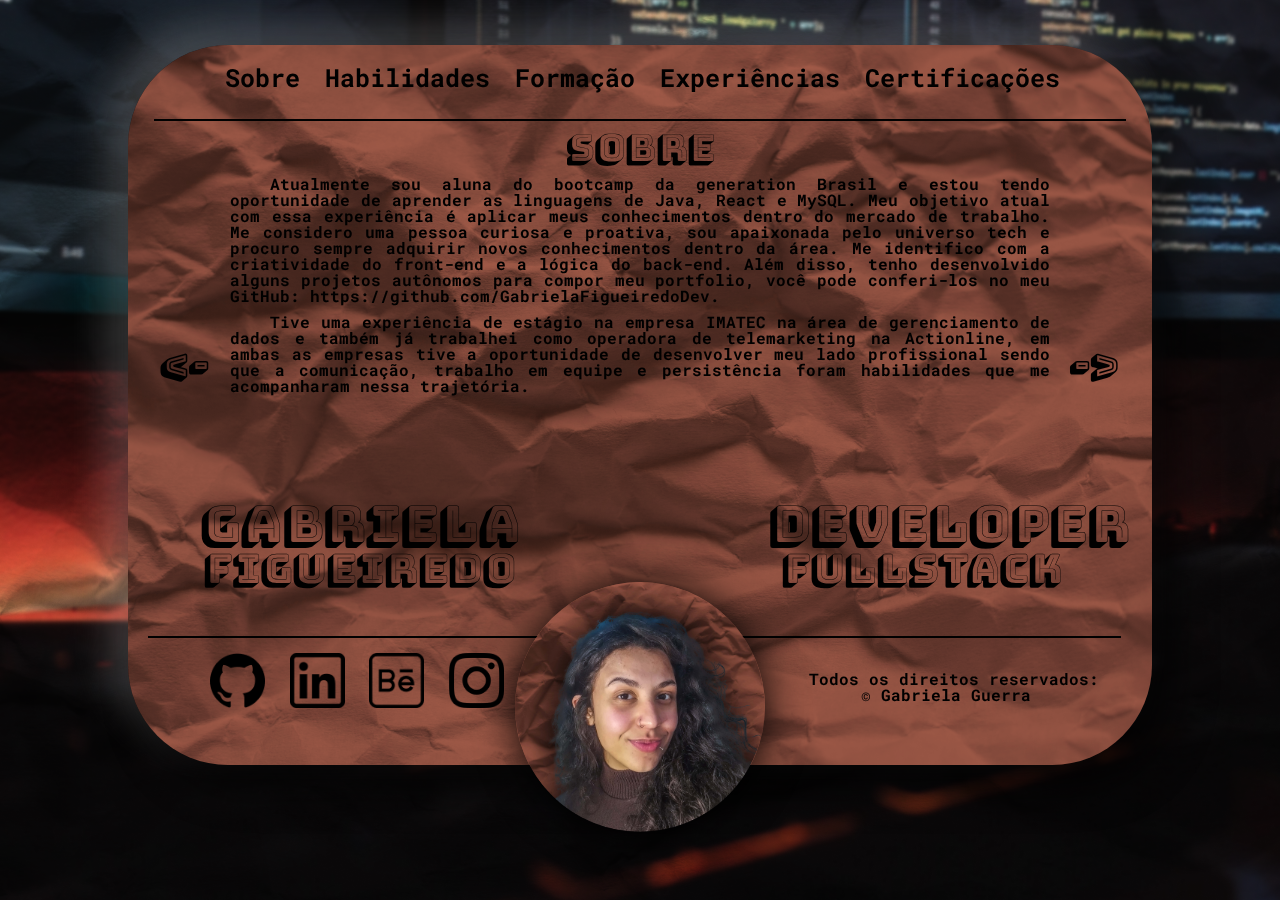
<file: index.html>
<!DOCTYPE html>
<html lang="pt-br">

<head>
    <link rel="stylesheet" href="css/reset.css">
    <meta charset="UTF-8">
    <meta name="viewport" content="width=device-width, initial-scale=1.0">
    <link rel="shortcut icon" href="assets/favicon/favicon.ico" type="image/x-icon">
    <link rel="stylesheet" href="css/global.css">
    <link rel="stylesheet" href="css/model_page.css">
    <title>Curriculo</title>
</head>

<body>
    <div class="setup_fundo">
        <div class="textura_02"></div>
    </div>

    <div>
        <div class="rectangle" id="rectangle_light"></div>
        <div class="rectangle" id="rectangle_shadow"></div>
    </div>

    <main class="rectangle textura">
        <header>
            <nav>
                <a class="nav_next" href="index.html">Sobre</a>
                <a class="nav_next" href="habilidades.html">Habilidades</a>
                <a class="nav_next" href="formacao.html">Formação</a>
                <a class="nav_next" href="experciencia.html">Experiências</a>
                <a class="nav_next" href="certificacoes.html">Certificações</a>
            </nav>
        </header>

        <hr class="divisoria">

        

        <section class="slider">
            <a class= "tipografia_especial_03 seta_position_e" href="certificacoes.html">&lt;-</a>
        
            <article class="slide_article primeiro">
                <h2 class="tipografia_especial_03 centralize_text">Sobre</h2>
                <p class="tipografia_texto p_textos">
                    Atualmente sou aluna do bootcamp da generation Brasil e estou tendo oportunidade de aprender as
                    linguagens de Java, React e MySQL. Meu objetivo atual com essa experiência é aplicar meus
                    conhecimentos dentro do mercado de trabalho. Me considero uma pessoa curiosa e proativa, sou
                    apaixonada pelo universo tech e procuro sempre adquirir novos conhecimentos dentro da área. Me
                    identifico com a criatividade do front-end e a lógica do back-end. Além disso, tenho desenvolvido
                    alguns projetos autônomos para compor meu portfolio, você pode conferi-los no meu GitHub:
                    https://github.com/GabrielaFigueiredoDev.
                </p>

                <p class="tipografia_texto p_textos">
                    Tive uma experiência de estágio na empresa IMATEC na área de gerenciamento de dados e também já
                    trabalhei como operadora de telemarketing na Actionline, em ambas as empresas tive a oportunidade de
                    desenvolver meu lado profissional sendo que a comunicação, trabalho em equipe e persistência foram
                    habilidades que me acompanharam nessa trajetória.
                </p>
            </article>
            <a href="habilidades.html" class="tipografia_especial_03 seta_position_d">-></a>

        </section>

        <section>
            <div id="name">
                <h2 class="tipografia_especial_01">Gabriela</h2>
                <h2 class="tipografia_especial_02" id="name_text">Figueiredo</h2>
            </div>

            <div id="cargo">
                <h2 class="tipografia_especial_01">Developer</h2>
                <h2 class="tipografia_especial_02" id="cargo_text">FullStack</h2>
            </div>
            <footer>    
                <hr class="divisoria_2">
                <img id="profile" src="assets/foto_gola_alta_marrom_pronta_css.png" alt="Foto perfil: Gabriela Guerra">
                <div id="footer_esquerdo">
                    <a href="https://github.com/GWarriorF" target="_blank"><img src="assets/github_css.png" class="tamanho_icone" alt="icone do github"></a>

                    <a href="https://www.linkedin.com/in/gabriela-guerra-figueiredo/" target="_blank"><img src="assets/linkedin_css.png" class="tamanho_icone" alt="icone do linkedin"></a>

                    <a href="https://www.behance.net/gabrielaguerra18" target="_blank"><img src="assets/behance_css.png" class="tamanho_icone" alt="icone do behance"></a>

                    <a href="https://www.instagram.com/gwarriorf/" target="_blank"><img src="assets/instagram_css.png" class="tamanho_icone" alt="icone do instagram"></a>
                </div>

                <div id="footer_direito" class="tipografia_texto">
                    <p> 
                        Todos os direitos reservados:
                    </p>
                    <p id="footer_direito_text">
                        &copy; Gabriela Guerra
                    </p>

                </div>
            </footer>
        </section>
    </main>

</body>

</html>
</file>
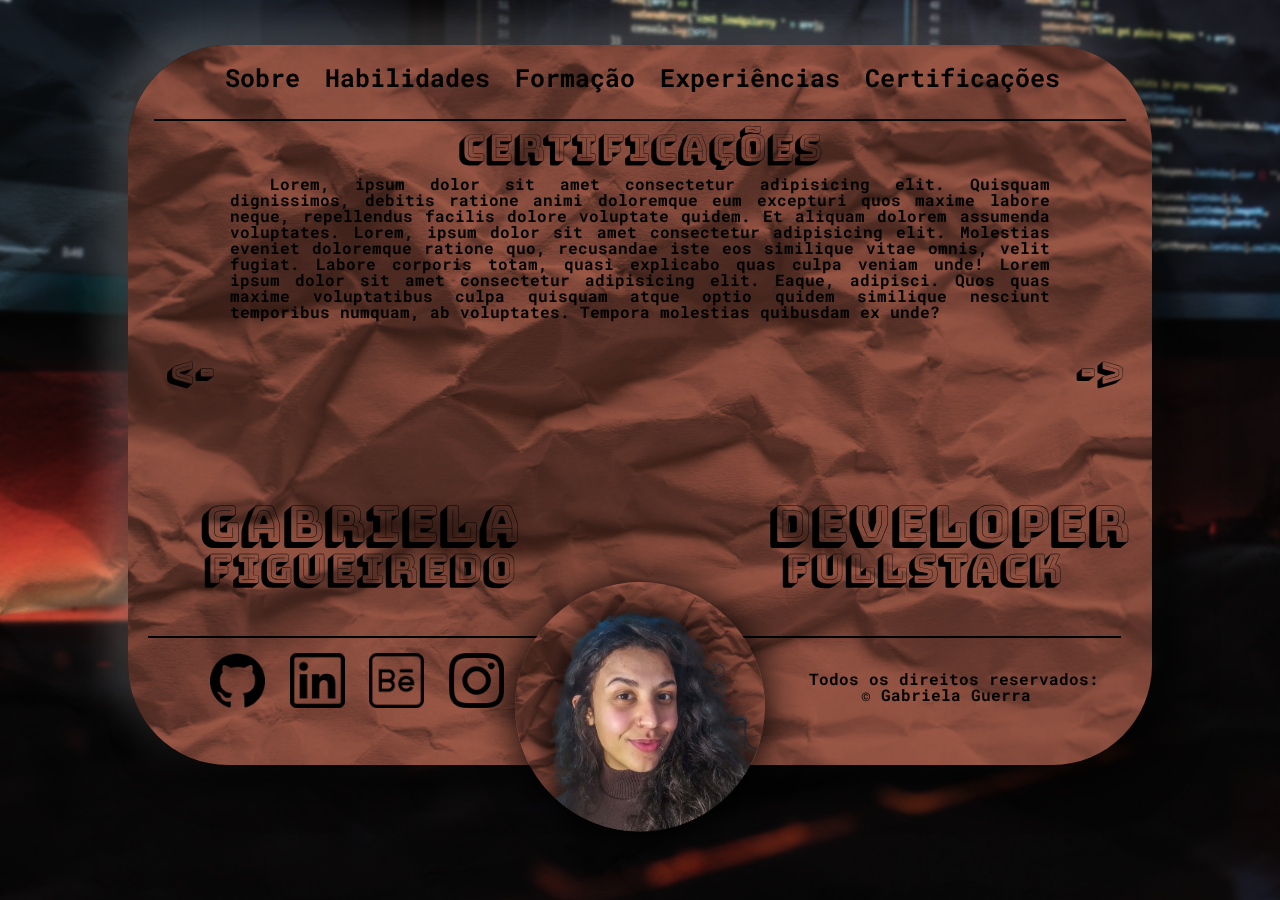
<file: certificacoes.html>
<!DOCTYPE html>
<html lang="pt-br">

<head>
    <link rel="stylesheet" href="css/reset.css">
    <meta charset="UTF-8">
    <meta name="viewport" content="width=device-width, initial-scale=1.0">
    <link rel="shortcut icon" href="assets/favicon/favicon.ico" type="image/x-icon">
    <link rel="stylesheet" href="css/global.css">
    <link rel="stylesheet" href="css/model_page.css">
    <title>Curriculo</title>
</head>

<body>
    <div class="setup_fundo">
        <div class="textura_02"></div>
    </div>

    <div>
        <div class="rectangle" id="rectangle_light"></div>
        <div class="rectangle" id="rectangle_shadow"></div>
    </div>

    <main class="rectangle textura">
        <header>
            <nav>
                <a class="nav_next" href="index.html">Sobre</a>
                <a class="nav_next" href="habilidades.html">Habilidades</a>
                <a class="nav_next" href="formacao.html">Formação</a>
                <a class="nav_next" href="experciencia.html">Experiências</a>
                <a class="nav_next" href="certificacoes.html">Certificações</a>
            </nav>
        </header>

        <hr class="divisoria">

        

        <section class="slider">
            <button class="tipografia_especial_03 seta_position_d">-></button>
        
            <article class="slide_article primeiro">
                <h2 class="tipografia_especial_03 centralize_text">Certificações</h2>
                <p class="tipografia_texto p_textos">
                    Lorem, ipsum dolor sit amet consectetur adipisicing elit. Quisquam dignissimos, debitis ratione animi doloremque eum excepturi quos maxime labore neque, repellendus facilis dolore voluptate quidem. Et aliquam dolorem assumenda voluptates. Lorem, ipsum dolor sit amet consectetur adipisicing elit. Molestias eveniet doloremque ratione quo, recusandae iste eos similique vitae omnis, velit fugiat. Labore corporis totam, quasi explicabo quas culpa veniam unde! Lorem ipsum dolor sit amet consectetur adipisicing elit. Eaque, adipisci. Quos quas maxime voluptatibus culpa quisquam atque optio quidem similique nesciunt temporibus numquam, ab voluptates. Tempora molestias quibusdam ex unde?
                </p>
            </article>

            <button class= "tipografia_especial_03 seta_position_e" href="">&lt;-</button>
        </section>

        <section>
            <div id="name">
                <h2 class="tipografia_especial_01">Gabriela</h2>
                <h2 class="tipografia_especial_02" id="name_text">Figueiredo</h2>
            </div>

            <div id="cargo">
                <h2 class="tipografia_especial_01">Developer</h2>
                <h2 class="tipografia_especial_02" id="cargo_text">FullStack</h2>
            </div>
            
            <footer>    
                <hr class="divisoria_2">
                <img id="profile" src="assets/foto_gola_alta_marrom_pronta_css.png" alt="Foto perfil: Gabriela Guerra">
                <div id="footer_esquerdo">
                    <a href="https://github.com/GWarriorF" target="_blank"><img src="assets/github_css.png" class="tamanho_icone" alt="icone do github"></a>

                    <a href="https://www.linkedin.com/in/gabriela-guerra-figueiredo/" target="_blank"><img src="assets/linkedin_css.png" class="tamanho_icone" alt="icone do linkedin"></a>

                    <a href="https://www.behance.net/gabrielaguerra18" target="_blank"><img src="assets/behance_css.png" class="tamanho_icone" alt="icone do behance"></a>

                    <a href="https://www.instagram.com/gwarriorf/" target="_blank"><img src="assets/instagram_css.png" class="tamanho_icone" alt="icone do instagram"></a>
                </div>

                <div id="footer_direito" class="tipografia_texto">
                    <p> 
                        Todos os direitos reservados:
                    </p>
                    <p id="footer_direito_text">
                        &copy; Gabriela Guerra
                    </p>

                </div>
            </footer>
        </section>
    </main>

</body>

</html>
</file>
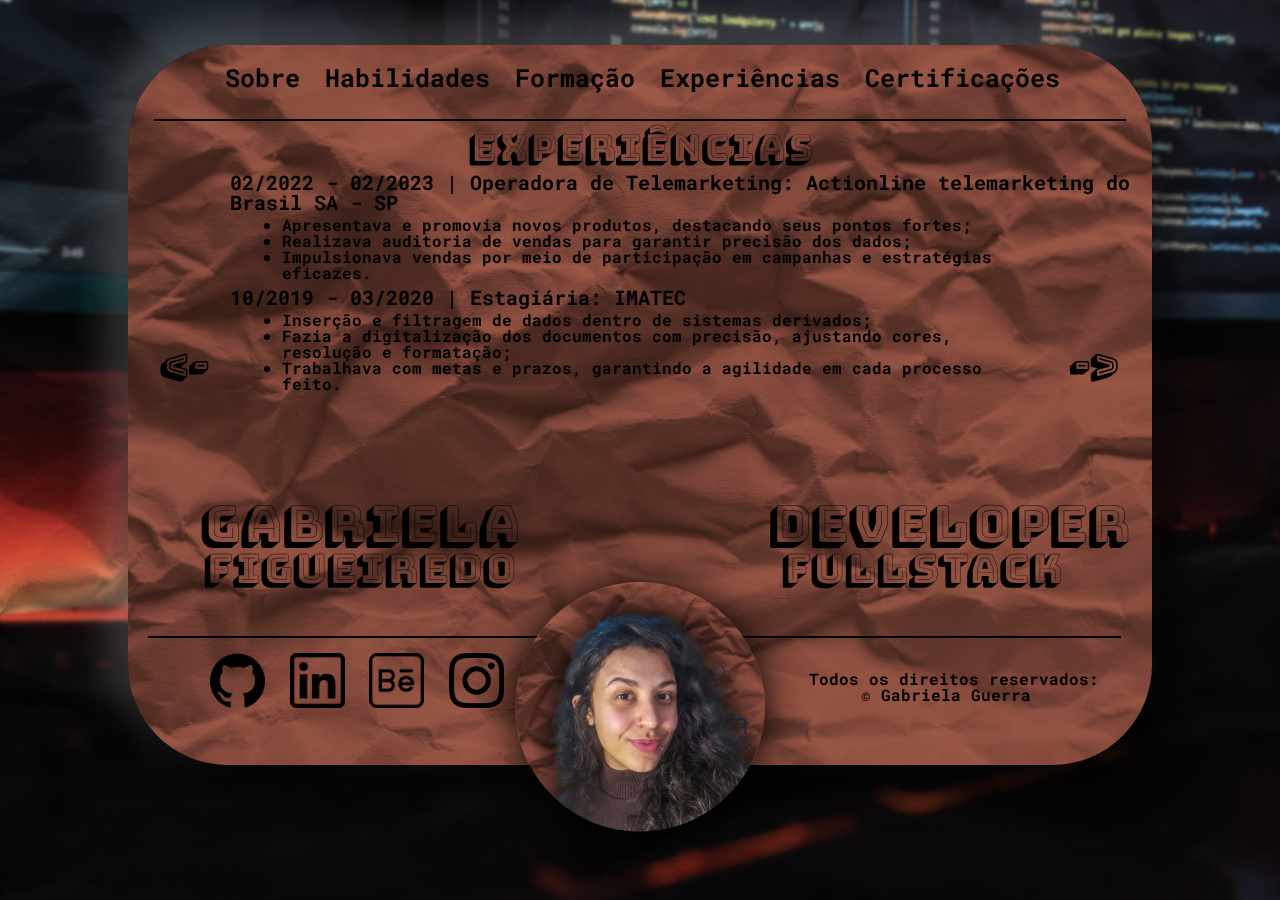
<file: experciencia.html>
<!DOCTYPE html>
<html lang="pt-br">

<head>
    <link rel="stylesheet" href="css/reset.css">
    <meta charset="UTF-8">
    <meta name="viewport" content="width=device-width, initial-scale=1.0">
    <link rel="shortcut icon" href="assets/favicon/favicon.ico" type="image/x-icon">
    <link rel="stylesheet" href="css/global.css">
    <link rel="stylesheet" href="css/model_page.css">
    <title>Curriculo</title>
</head>

<body>
    <div class="setup_fundo">
        <div class="textura_02"></div>
    </div>

    <div>
        <div class="rectangle" id="rectangle_light"></div>
        <div class="rectangle" id="rectangle_shadow"></div>
    </div>

    <main class="rectangle textura">
        <header>
            <nav>
                <a class="nav_next" href="index.html">Sobre</a>
                <a class="nav_next" href="habilidades.html">Habilidades</a>
                <a class="nav_next" href="formacao.html">Formação</a>
                <a class="nav_next" href="experciencia.html">Experiências</a>
                <a class="nav_next" href="certificacoes.html">Certificações</a>
            </nav>
        </header>

        <hr class="divisoria">

        

        <section class="slider">
            <a class= "tipografia_especial_03 seta_position_e" href="formacao.html">&lt;-</a>
            <article class="slide_article primeiro">
                <h2 class="tipografia_especial_03 centralize_text">Experiências</h2>
                <h3 class="tipografia_titulos_2 h3_experiencia">02/2022 - 02/2023 |  Operadora de Telemarketing: Actionline telemarketing do Brasil SA - SP</h3>
                <ul class="ul_experiencia">
                    <li class="tipografia_texto li_experiencia">Apresentava e promovia novos produtos, destacando seus pontos fortes;</li>
                    <li class="tipografia_texto li_experiencia">Realizava auditoria de vendas para garantir precisão dos dados;</li>
                    <li class="tipografia_texto li_experiencia">Impulsionava vendas por meio de participação em campanhas e estratégias eficazes.</li>
                </ul>
                <h3 class="tipografia_titulos_2  h3_experiencia">10/2019 - 03/2020 | Estagiária: IMATEC</h3>
                <ul class="ul_experiencia">
                    <li class="tipografia_texto li_experiencia">Inserção e filtragem de dados dentro de sistemas derivados;</li>
                    <li class="tipografia_texto li_experiencia">Fazia a digitalização dos documentos com precisão, ajustando cores, resolução e formatação;</li>
                    <li class="tipografia_texto li_experiencia">Trabalhava com metas e prazos, garantindo a agilidade em cada processo feito. </li>
                </ul>
            </article>            
            <a href="certificacoes.html" class="tipografia_especial_03 seta_position_d">-></a>
        </section>

        <section>

            <div id="name">
                <h2 class="tipografia_especial_01">Gabriela</h2>
                <h2 class="tipografia_especial_02" id="name_text">Figueiredo</h2>
            </div>

            <div id="cargo">
                <h2 class="tipografia_especial_01">Developer</h2>
                <h2 class="tipografia_especial_02" id="cargo_text">FullStack</h2>
            </div>

            <footer>    
                <hr class="divisoria_2">
                <img id="profile" src="assets/foto_gola_alta_marrom_pronta_css.png" alt="Foto perfil: Gabriela Guerra">
                <div id="footer_esquerdo">
                    <a href="https://github.com/GWarriorF" target="_blank"><img src="assets/github_css.png" class="tamanho_icone" alt="icone do github"></a>

                    <a href="https://www.linkedin.com/in/gabriela-guerra-figueiredo/" target="_blank"><img src="assets/linkedin_css.png" class="tamanho_icone" alt="icone do linkedin"></a>

                    <a href="https://www.behance.net/gabrielaguerra18" target="_blank"><img src="assets/behance_css.png" class="tamanho_icone" alt="icone do behance"></a>

                    <a href="https://www.instagram.com/gwarriorf/" target="_blank"><img src="assets/instagram_css.png" class="tamanho_icone" alt="icone do instagram"></a>
                </div>

                <div id="footer_direito" class="tipografia_texto">
                    <p> 
                        Todos os direitos reservados:
                    </p>
                    <p id="footer_direito_text">
                        &copy; Gabriela Guerra
                    </p>

                </div>
            </footer>
        </section>
    </main>

</body>

</html>
</file>
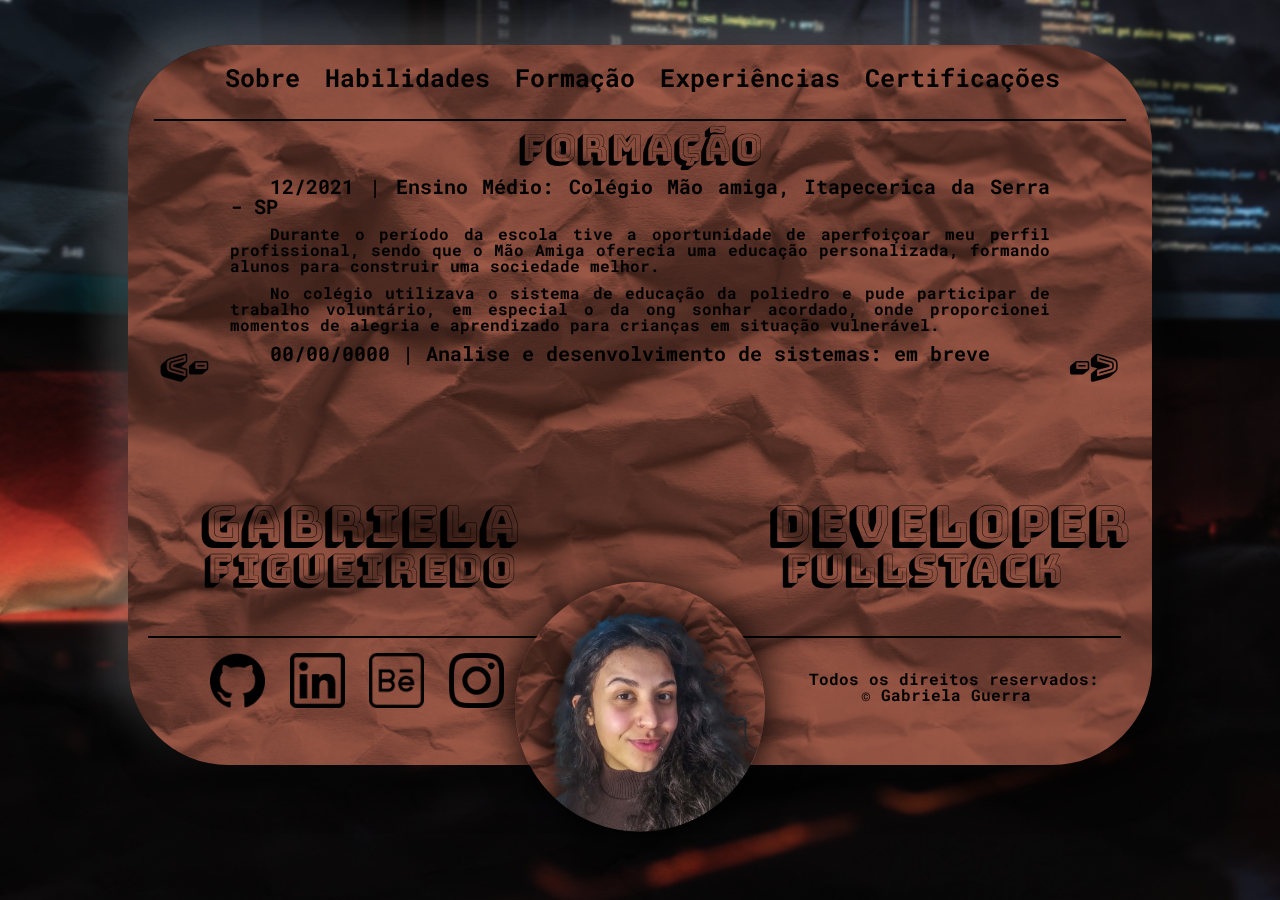
<file: formacao.html>
<!DOCTYPE html>
<html lang="pt-br">

<head>
    <link rel="stylesheet" href="css/reset.css">
    <meta charset="UTF-8">
    <meta name="viewport" content="width=device-width, initial-scale=1.0">
    <link rel="shortcut icon" href="assets/favicon/favicon.ico" type="image/x-icon">
    <link rel="stylesheet" href="css/global.css">
    <link rel="stylesheet" href="css/model_page.css">
    <title>Curriculo</title>
</head>

<body>
    <div class="setup_fundo">
        <div class="textura_02"></div>
    </div>

    <div>
        <div class="rectangle" id="rectangle_light"></div>
        <div class="rectangle" id="rectangle_shadow"></div>
    </div>

    <main class="rectangle textura">
        <header>
            <nav>
                <a class="nav_next" href="index.html">Sobre</a>
                <a class="nav_next" href="habilidades.html">Habilidades</a>
                <a class="nav_next" href="formacao.html">Formação</a>
                <a class="nav_next" href="experciencia.html">Experiências</a>
                <a class="nav_next" href="certificacoes.html">Certificações</a>
            </nav>
        </header>

        <hr class="divisoria">

        

        <section class="slider">
            <a class= "tipografia_especial_03 seta_position_e" href="habilidades.html">&lt;-</a>
    
            <article class="slide_article primeiro">
                <h2 class="tipografia_especial_03 centralize_text">Formação</h2>
                <h3 class="tipografia_titulos_2 centralize_text p_textos">12/2021 | Ensino Médio: Colégio Mão amiga, Itapecerica da Serra - SP</h3>
                <p class="tipografia_texto centralize_text p_textos">Durante o período da escola tive a oportunidade de aperfoiçoar meu perfil profissional, sendo que o Mão Amiga oferecia uma educação personalizada, formando alunos para construir uma sociedade melhor.</p>
                <p class="tipografia_texto centralize_text p_textos">No colégio utilizava o sistema de educação da poliedro e pude participar de trabalho voluntário, em especial o da ong sonhar acordado, onde proporcionei momentos de alegria e aprendizado para crianças em situação vulnerável.</p>
                <h3 class="tipografia_titulos_2 centralize_text p_textos">00/00/0000 | Analise e desenvolvimento de sistemas: em breve</h3>
            </article>
            <a  href="experciencia.html" class="tipografia_especial_03 seta_position_d">-></a>
    
        </section>

        <section>
            <div id="name">
                <h2 class="tipografia_especial_01">Gabriela</h2>
                <h2 class="tipografia_especial_02" id="name_text">Figueiredo</h2>
            </div>

            <div id="cargo">
                <h2 class="tipografia_especial_01">Developer</h2>
                <h2 class="tipografia_especial_02" id="cargo_text">FullStack</h2>
            </div>
            <footer>    
                <hr class="divisoria_2">
                <img id="profile" src="assets/foto_gola_alta_marrom_pronta_css.png" alt="Foto perfil: Gabriela Guerra">
                <div id="footer_esquerdo">
                    <a href="https://github.com/GWarriorF" target="_blank"><img src="assets/github_css.png" class="tamanho_icone" alt="icone do github"></a>

                    <a href="https://www.linkedin.com/in/gabriela-guerra-figueiredo/" target="_blank"><img src="assets/linkedin_css.png" class="tamanho_icone" alt="icone do linkedin"></a>

                    <a href="https://www.behance.net/gabrielaguerra18" target="_blank"><img src="assets/behance_css.png" class="tamanho_icone" alt="icone do behance"></a>

                    <a href="https://www.instagram.com/gwarriorf/" target="_blank"><img src="assets/instagram_css.png" class="tamanho_icone" alt="icone do instagram"></a>
                </div>

                <div id="footer_direito" class="tipografia_texto">
                    <p> 
                        Todos os direitos reservados:
                    </p>
                    <p id="footer_direito_text">
                        &copy; Gabriela Guerra
                    </p>

                </div>
            </footer>
        </section>
    </main>

</body>

</html>
</file>
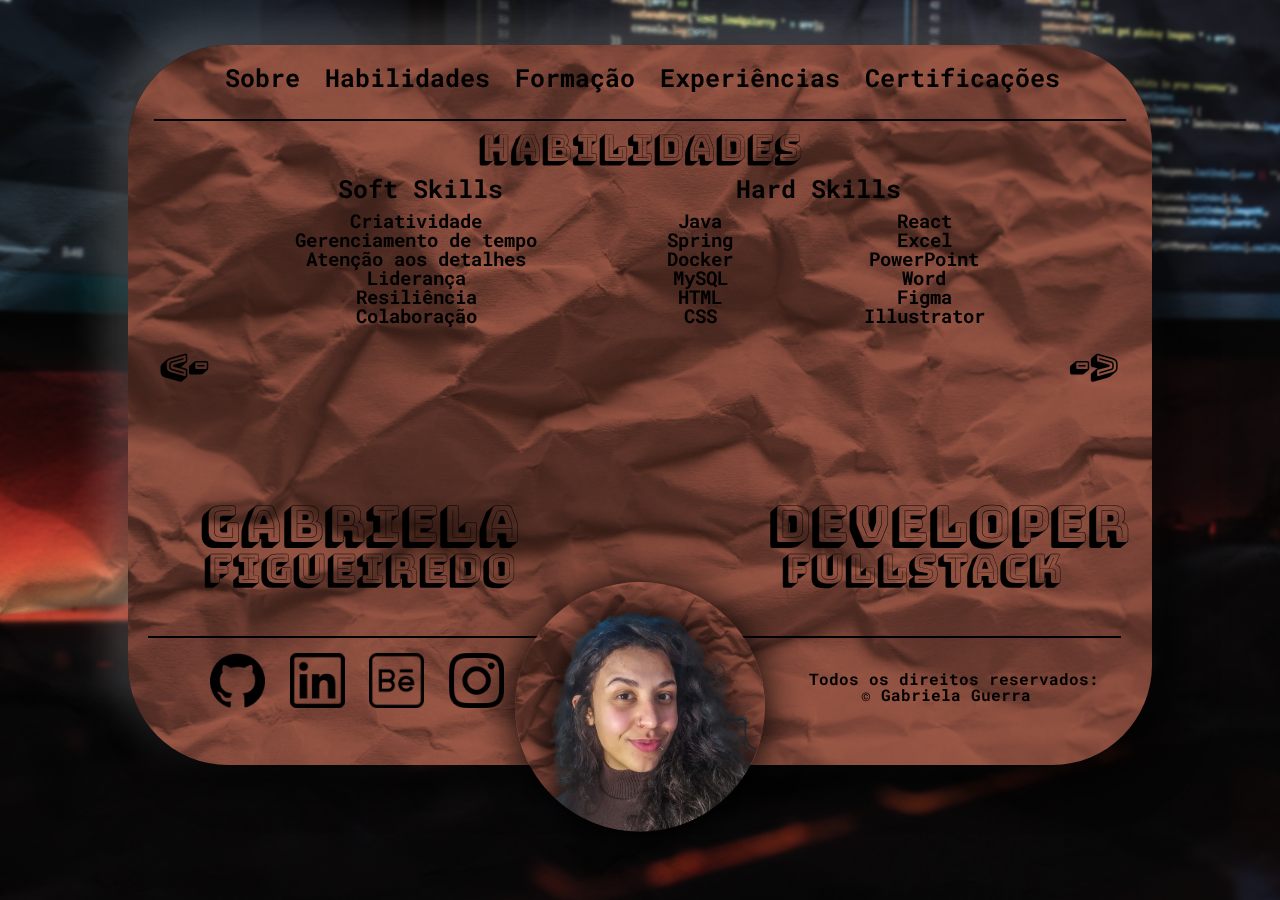
<file: habilidades.html>
<!DOCTYPE html>
<html lang="pt-br">

<head>
    <link rel="stylesheet" href="css/reset.css">
    <meta charset="UTF-8">
    <meta name="viewport" content="width=device-width, initial-scale=1.0">
    <link rel="shortcut icon" href="assets/favicon/favicon.ico" type="image/x-icon">
    <link rel="stylesheet" href="css/global.css">
    <link rel="stylesheet" href="css/model_page.css">
    <title>Curriculo</title>
</head>

<body>
    <div class="setup_fundo">
        <div class="textura_02"></div>
    </div>

    <div>
        <div class="rectangle" id="rectangle_light"></div>
        <div class="rectangle" id="rectangle_shadow"></div>
    </div>

    <main class="rectangle textura">
        <header>
            <nav>
                <a class="nav_next" href="index.html">Sobre</a>
                <a class="nav_next" href="habilidades.html">Habilidades</a>
                <a class="nav_next" href="formacao.html">Formação</a>
                <a class="nav_next" href="experciencia.html">Experiências</a>
                <a class="nav_next" href="certificacoes.html">Certificações</a>
            </nav>
        </header>

        <hr class="divisoria">

        

        <section class="slider">
            <a class= "tipografia_especial_03 seta_position_e" href="index.html">&lt;-</a>
            <article>
                <h2 class="tipografia_especial_03 centralize_text">Habilidades</h2>
                <div class="flex_colunm">
                    <div class="flex_container">
                        <h3 class="tipografia_titulos">Soft Skills</h3>
                        <h3 class="tipografia_titulos">Hard Skills</h3> 
                    </div>
                    <div> 

                        <div class="flex_container_2">
                            <ul>
                                <li class="tipografia_lista centralize_text">Criatividade</li>
                                <li class="tipografia_lista centralize_text">Gerenciamento de tempo</li>
                                <li class="tipografia_lista centralize_text">Atenção aos detalhes</li>
                                <li class="tipografia_lista centralize_text">Liderança</li>
                                <li class="tipografia_lista centralize_text">Resiliência</li>
                                <li class="tipografia_lista centralize_text">Colaboração</li>
                            </ul>
                            <ul >
                                <li class="tipografia_lista centralize_text">Java</li>
                                <li class="tipografia_lista centralize_text">Spring</li>
                                <li class="tipografia_lista centralize_text">Docker</li>
                                <li class="tipografia_lista centralize_text">MySQL</li>
                                <li class="tipografia_lista centralize_text">HTML</li>
                                <li class="tipografia_lista centralize_text">CSS</li>
                            </ul>
                            <ul >
                                <li class="tipografia_lista centralize_text">React</li>
                                <li class="tipografia_lista centralize_text">Excel</li>
                                <li class="tipografia_lista centralize_text">PowerPoint</li>
                                <li class="tipografia_lista centralize_text">Word</li>
                                <li class="tipografia_lista centralize_text">Figma</li>
                                <li class="tipografia_lista centralize_text">Illustrator</li>
                            </ul>
                        </div>
                        
                    </div>
                
                   </div>
                </div>
                
            </article>
            <a class="tipografia_especial_03 seta_position_d" href ="formacao.html">-></a>
        </section>

        <section>
            <div id="name">
                <h2 class="tipografia_especial_01">Gabriela</h2>
                <h2 class="tipografia_especial_02" id="name_text">Figueiredo</h2>
            </div>

            <div id="cargo">
                <h2 class="tipografia_especial_01">Developer</h2>
                <h2 class="tipografia_especial_02" id="cargo_text">FullStack</h2>
            </div>

            <footer>
                <hr class="divisoria_2">
                <img id="profile" src="assets/foto_gola_alta_marrom_pronta_css.png" alt="Foto perfil: Gabriela Guerra">
                
                <div id="footer_esquerdo">
                    <a href="https://github.com/GWarriorF" target="_blank"><img src="assets/github_css.png" class="tamanho_icone" alt="icone do github"></a>

                    <a href="https://www.linkedin.com/in/gabriela-guerra-figueiredo/" target="_blank"><img src="assets/linkedin_css.png" class="tamanho_icone" alt="icone do linkedin"></a>

                    <a href="https://www.behance.net/gabrielaguerra18" target="_blank"><img src="assets/behance_css.png" class="tamanho_icone" alt="icone do behance"></a>

                    <a href="https://www.instagram.com/gwarriorf/" target="_blank"><img src="assets/instagram_css.png" class="tamanho_icone" alt="icone do instagram"></a>
                </div>

                <div id="footer_direito" class="tipografia_texto">
                    <p> 
                        Todos os direitos reservados:
                    </p>
                    <p id="footer_direito_text">
                        &copy; Gabriela Guerra
                    </p>

                </div>
            </footer>
        </section>
    </main>

</body>

</html>
</file>
<file: css/global.css>
@import url('https://fonts.googleapis.com/css2?family=Bungee+Shade&family=Press+Start+2P&family=Roboto+Mono:wght@400;700&family=VT323&display=swap');

:root
{
    --black-800--: #000;
    --white-800--: #FFF;
    --brown-300--: #AE614C;
}

.tipografia_titulos, a{
    font-family: 'Roboto Mono', monospace;
    font-weight: 700;
    font-size: 25px;
    color: var(--black-800--);
}

.tipografia_texto{
    font-family: 'Roboto Mono', monospace;
    font-weight: 700;
    font-size: 16px;
    color: var(--black-800--);
}


.centralize_text{
    text-align: center;
}

.upercase{
    text-transform: uppercase;
}

.tipografia_especial_01{
    font-family: 'Bungee Shade', cursive;
    font-size: 50px;
    color: var(--black-800--);
}

.tipografia_especial_02{
    font-family: 'Bungee Shade', cursive;
    font-size: 40px;
    color: var(--black-800--);
}

.tipografia_especial_03{
    font-family: 'Bungee Shade', cursive;
    font-size: 37px;
    color: var(--black-800--);
}

.divisoria{
    border: none; 
    height: 2px; 
    background-color: #000;
    width: 95%;
}

.divisoria_2{
    border: none; 
    height: 2px; 
    background-color: #000;
    width: 95%;
    position: absolute;top: 81%; left: 2%;

}

.position_divisoria_footer{
    position: absolute;
}

.flex-column{
    display: flex;
    justify-content: center;
    align-items: center;
    flex-direction: column;
    width: 80%;
}

.flex_container{
    display: flex;
    align-items: center;
    justify-content: space-between;
    width: 55%;
    margin-left: 20.5%;
    margin-top: 1%;

}

.flex_container_2{
    display: flex;
    align-items: center;
    justify-content: space-around;
    width: 80%;
    margin-left: 10%;
    margin-top: 1%;

}

.tipografia_lista{
    font-family: 'Roboto Mono', monospace;
    font-weight: 700;
    font-size: 19px;
    color: var(--black-800--);
}

.tipografia_titulos_2{
    font-family: 'Roboto Mono', monospace;
    font-weight: 700;
    font-size: 20px;
    color: var(--black-800--);

}

 .h3_experiencia{
    width: 90%;
    margin-left: 10%;
    margin-top: 0.6%;
 }

 .li_experiencia{
    text-align: start; 
    margin-left:  15%; 
    list-style-type: disc;
    width: 75%;
 }

.ul_experiencia{
    margin-top: 0.5%;
}
</file>
<file: css/model_page.css>
body{
    overflow: hidden;
}


.setup_fundo
{
    overflow: hidden;
    width:100vw;
    height: 100vh;
    background: url('../assets/setup_programador_css.png') no-repeat center;
}

nav
{
    margin-top: 2%;
    width: 82vw;
    padding-bottom: 2%;
    text-align: center;
}

a{
    margin-right: 2%;
}

.rectangle{
    width: 80vw;
    height: 80vh;
    border-radius: 100px;
    position: absolute; top: 45%; left: 50%;
    transform: translate(-50%, -50%);
}

#rectangle_shadow{
    box-shadow: 20px 20px 40px #000000aa;
}

#rectangle_light{
    box-shadow: -20px -20px 40px #ffffff33;
}

.p_textos{
    margin: 1% 10%; 
    text-align: justify; 
    text-indent: 40px;
}

#profile{
    width: 250px;
    height: 250px;
    text-align: center;
    position: absolute; top: 92%; left: 50%;
    transform: translate(-50%, -50%);
    box-shadow: 0px 0px 40px #000000;
    border-radius: 250px;
}

.textura
{
    background-image: url('../assets/textura_papel_amassado_css.png');
    background-color: var(--brown-300--);
    background-size: 100%;
    background-blend-mode: multiply;
}

.textura_02{
    width:100vw;
    height: 100vh;
    background: url('../assets/textura_papel_amassado_css.png') no-repeat center;
    mix-blend-mode: multiply;
}

.seta_position_d{
    position: absolute; top:42%; left: 92%;   
}

.seta_position_e{
    position: absolute; top:42%; left: 3%;  
}

.tamanho_icone
{
    height: 55px;
    width: 55px;
}

#name{
    position: absolute; top: 63%; left: 7%;
}

#name_text{
    position: relative; left: 1%;
}

#cargo{
    position: absolute; top: 63%; left: 62.5%;
}

#cargo_text{
    position: relative; left: 3.5%;
}

#footer_esquerdo{
    position: absolute; top: 84.5%; left: 8%;
    width: 101%;
}

#footer_direito{
    position: absolute; top: 87%; left: 66.5%;
}

#footer_direito_text{
    margin-left: 18%;
}

button{
    background: none;
    border: none;
}
</file>
